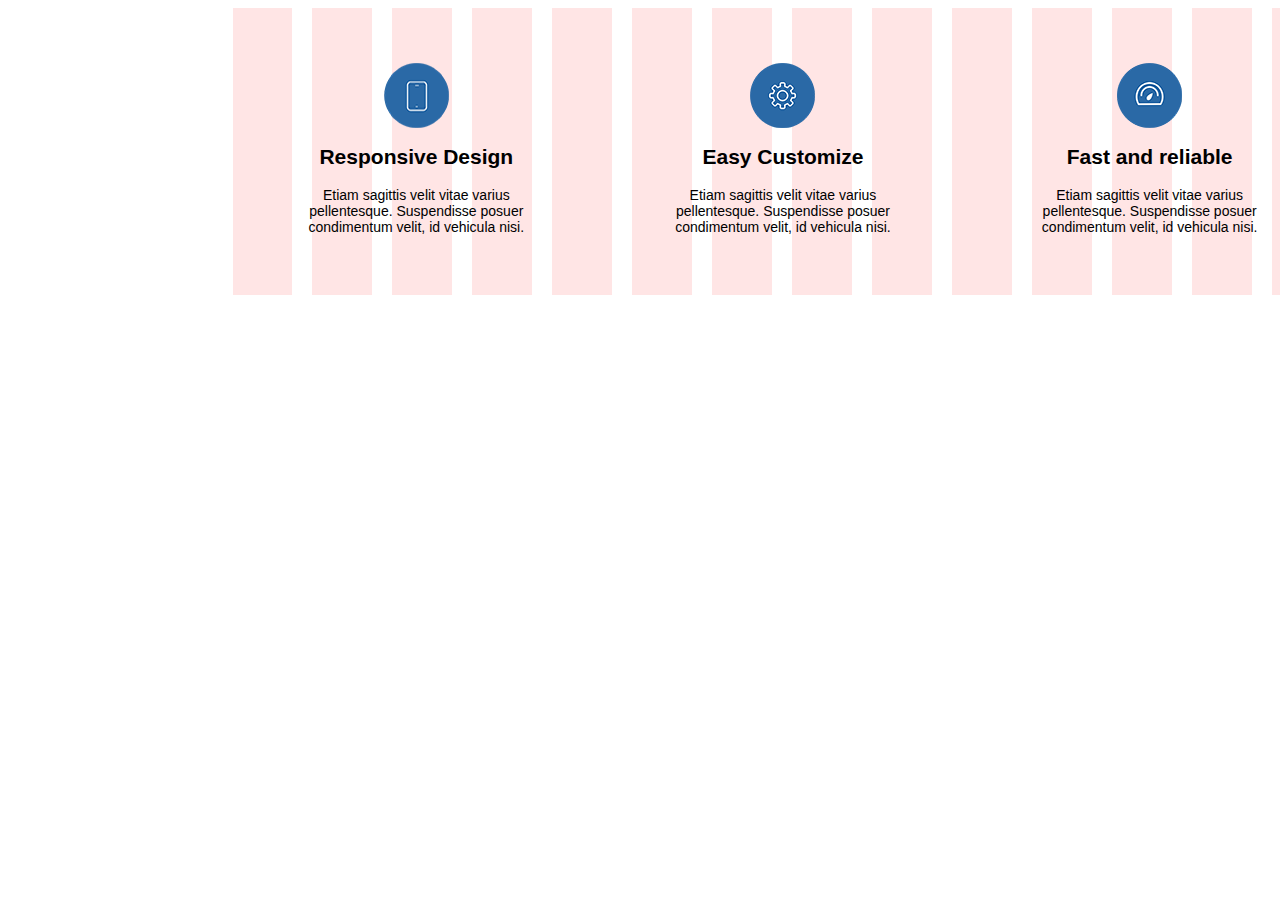
<file: index.html>
<!DOCTYPE html>
<html lang="en">

<head>
    <meta charset="UTF-8">
    <meta name="viewport" content="width=device-width, initial-scale=1.0">
    <title>Document</title>
    <link rel="stylesheet" href="./css/styls.css">
</head>

<body>
    <div id="body_">
        <div id="bands">
            <div class="content">
                <a id="icon_1" href="#"></a>
                <h2>
                    Responsive Design
                </h2>
                <p>
                    Etiam sagittis velit vitae varius <br> pellentesque. Suspendisse posuer <br> condimentum velit, id
                    vehicula
                    nisi.
                </p>
            </div>
            <div class="content">
                <a id="icon_2" href="#"></a>
                <h2>
                    Easy Customize
                </h2>
                <p>
                    Etiam sagittis velit vitae varius <br> pellentesque. Suspendisse posuer <br> condimentum velit, id
                    vehicula
                    nisi.
                </p>
            </div>
            <div class="content">
                <a id="icon_3" href="#"></a>
                <h2>
                    Fast and reliable
                </h2>
                <p>
                    Etiam sagittis velit vitae varius <br> pellentesque. Suspendisse posuer <br> condimentum velit, id
                    vehicula
                    nisi.
                </p>
            </div>
        </div>
    </div>
</body>

</html>
</file>
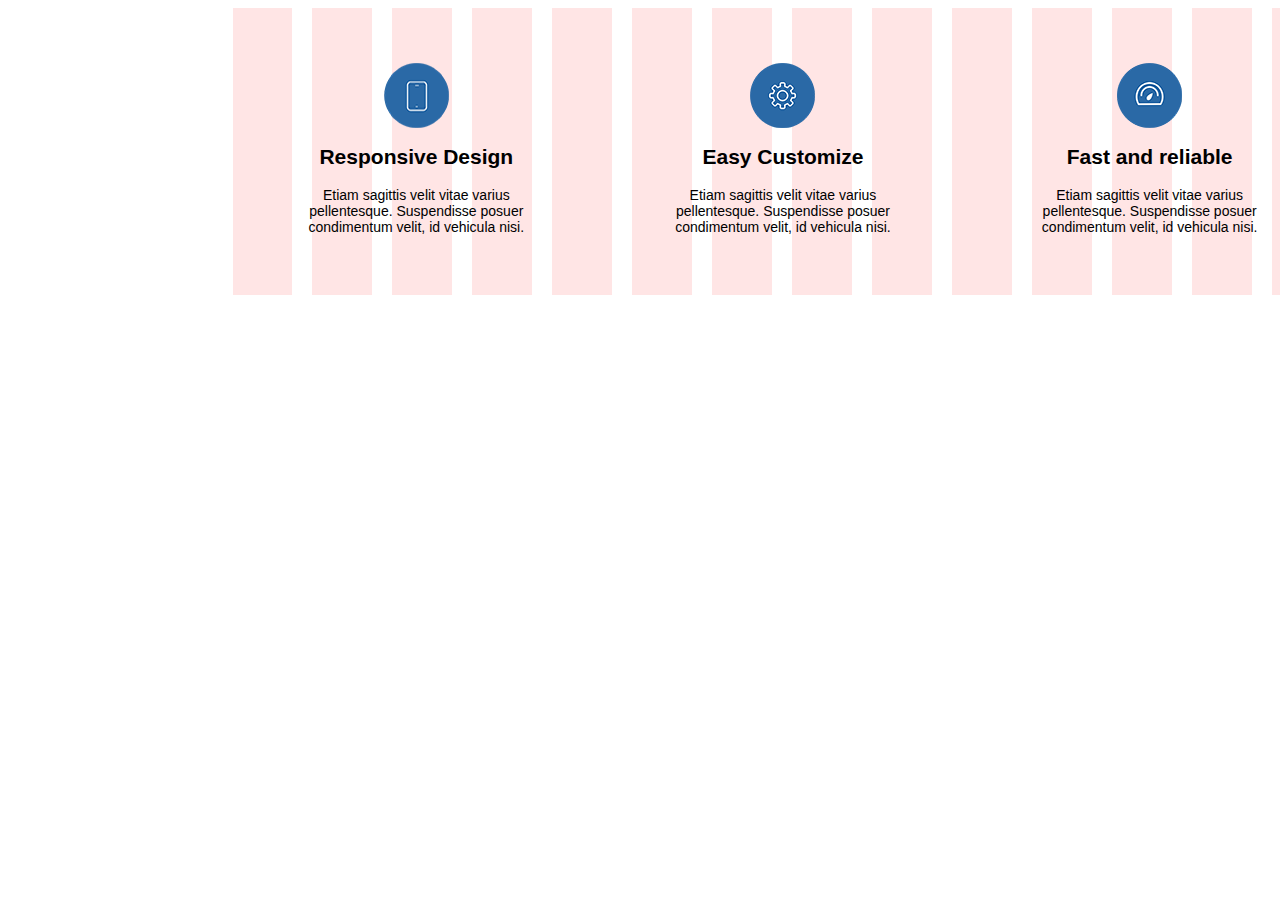
<file: html/index.html>
<!DOCTYPE html>
<html lang="en">

<head>
    <meta charset="UTF-8">
    <meta name="viewport" content="width=device-width, initial-scale=1.0">
    <title>Document</title>
    <link rel="stylesheet" href="../css/styls.css">
</head>

<body>
    <div id="body_">
        <div id="bands">
            <div class="content">
                <a id="icon_1" href="#"></a>
                <h2>
                    Responsive Design
                </h2>
                <p>
                    Etiam sagittis velit vitae varius <br> pellentesque. Suspendisse posuer <br> condimentum velit, id
                    vehicula
                    nisi.
                </p>
            </div>
            <div class="content">
                <a id="icon_2" href="#"></a>
                <h2>
                    Easy Customize
                </h2>
                <p>
                    Etiam sagittis velit vitae varius <br> pellentesque. Suspendisse posuer <br> condimentum velit, id
                    vehicula
                    nisi.
                </p>
            </div>
            <div class="content">
                <a id="icon_3" href="#"></a>
                <h2>
                    Fast and reliable
                </h2>
                <p>
                    Etiam sagittis velit vitae varius <br> pellentesque. Suspendisse posuer <br> condimentum velit, id
                    vehicula
                    nisi.
                </p>
            </div>
        </div>
    </div>
</body>

</html>
</file>
<file: css/styls.css>
#body_ {
    background-color: #ffffff;
    width: 1550px;
    height: 289px;
    /*border: 1px;
    border-style: dotted;
    border-color: black;*/
    margin: auto;
}

#bands {
    margin-right: 225px;
    margin-left: 225px;
    width: 1100px;
    height: 287px;
    /*border: 1px;
    border-style: dotted;
    border-color: black;*/
    display: flex;
    background: url('../img/line.png') repeat-y;
    align-content: center;
    justify-content: space-around;
}

.content {
    width: 20%;
    align-items: center;
    /*border: 1px;
    border-style: dotted;
    border-color: black;*/
    text-align: center;
    font-family: Trebuchet, Arial, sans-serif;
    font-size: 14px;
}

#icon_1 {
    background: url('../img/icons/1_.png');
    display: block;
    width: 65px;
    height: 65px;
    margin: auto;
    margin-top: 55px;
}

#icon_1:hover {
    background: url('../img/icons/1.png');
}

#icon_2 {
    background: url('../img/icons/2_.png');
    display: block;
    width: 65px;
    height: 65px;
    margin: auto;
    margin-top: 55px;
}

#icon_2:hover {
    background: url('../img/icons/2.png');
}

#icon_3 {
    background: url('../img/icons/3_.png');
    display: block;
    width: 65px;
    height: 65px;
    margin: auto;
    margin-top: 55px;
}

#icon_3:hover {
    background: url('../img/icons/3.png');
}
</file>
